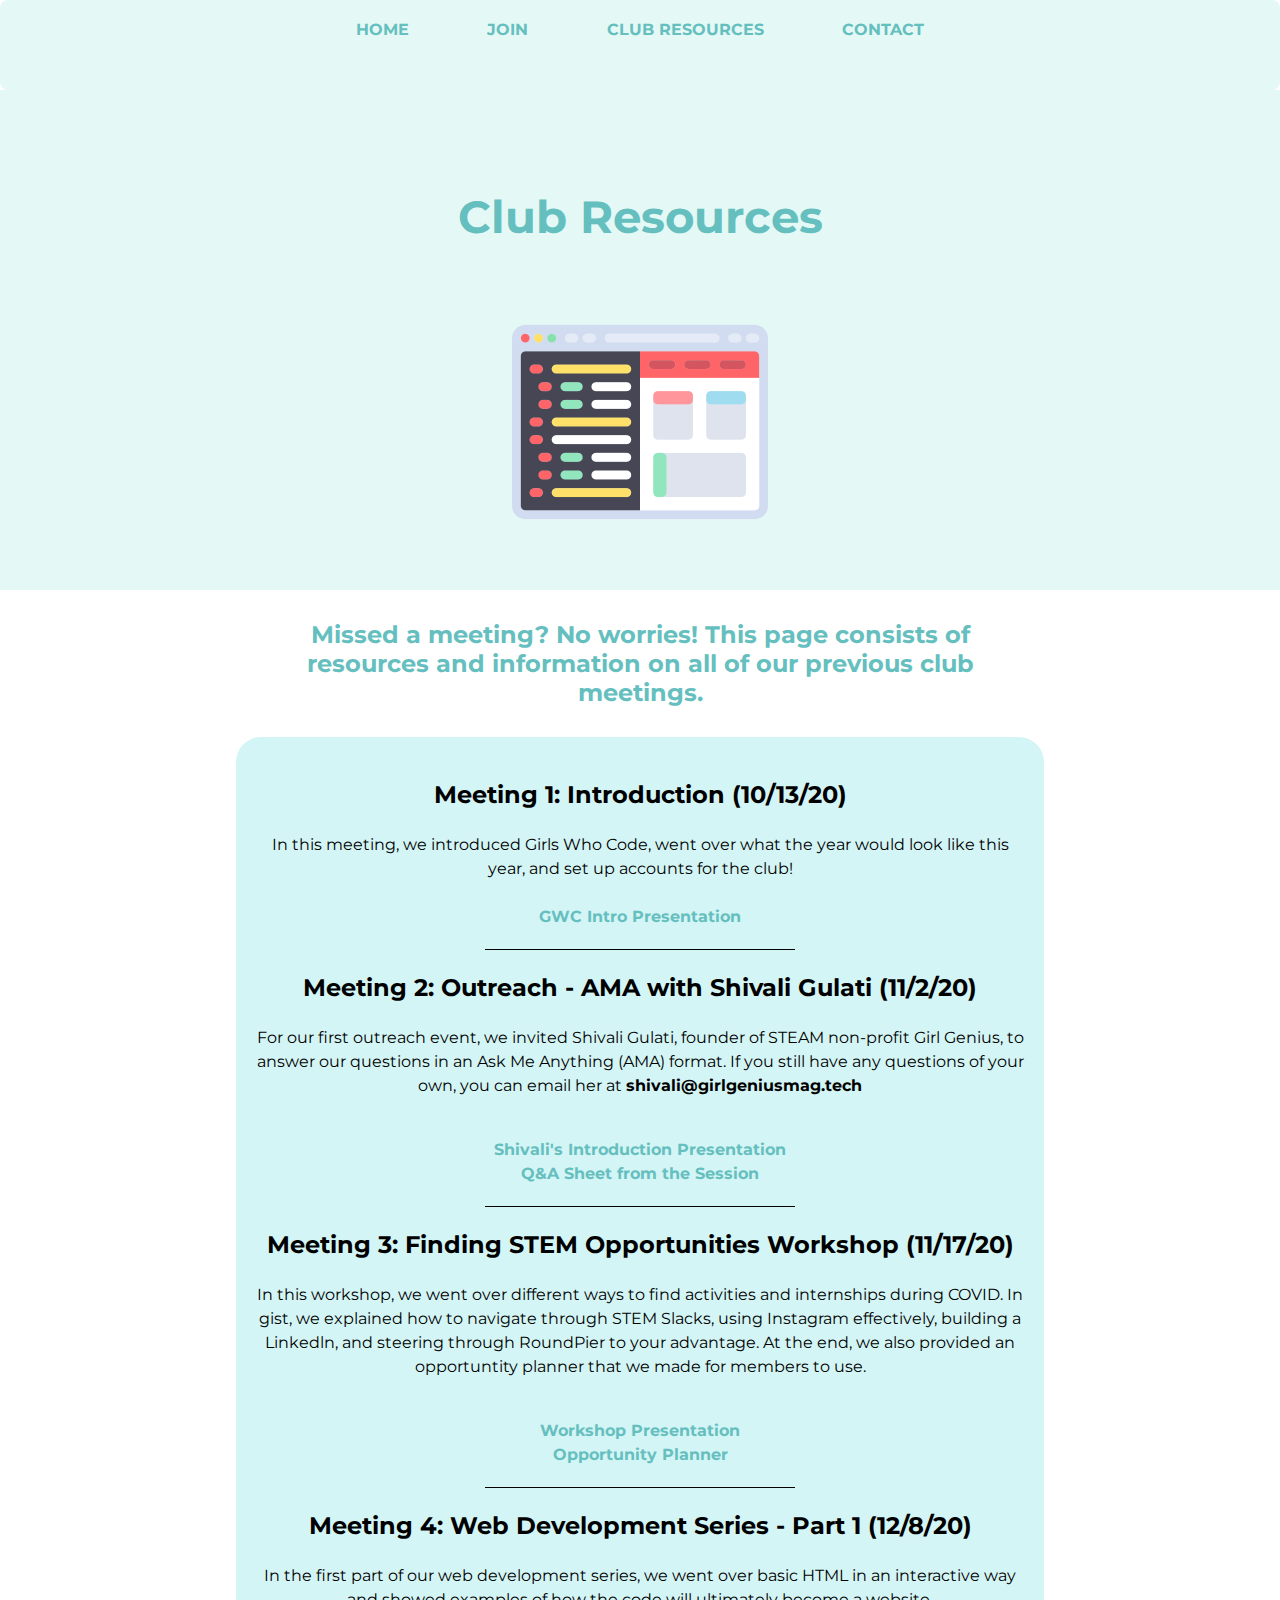
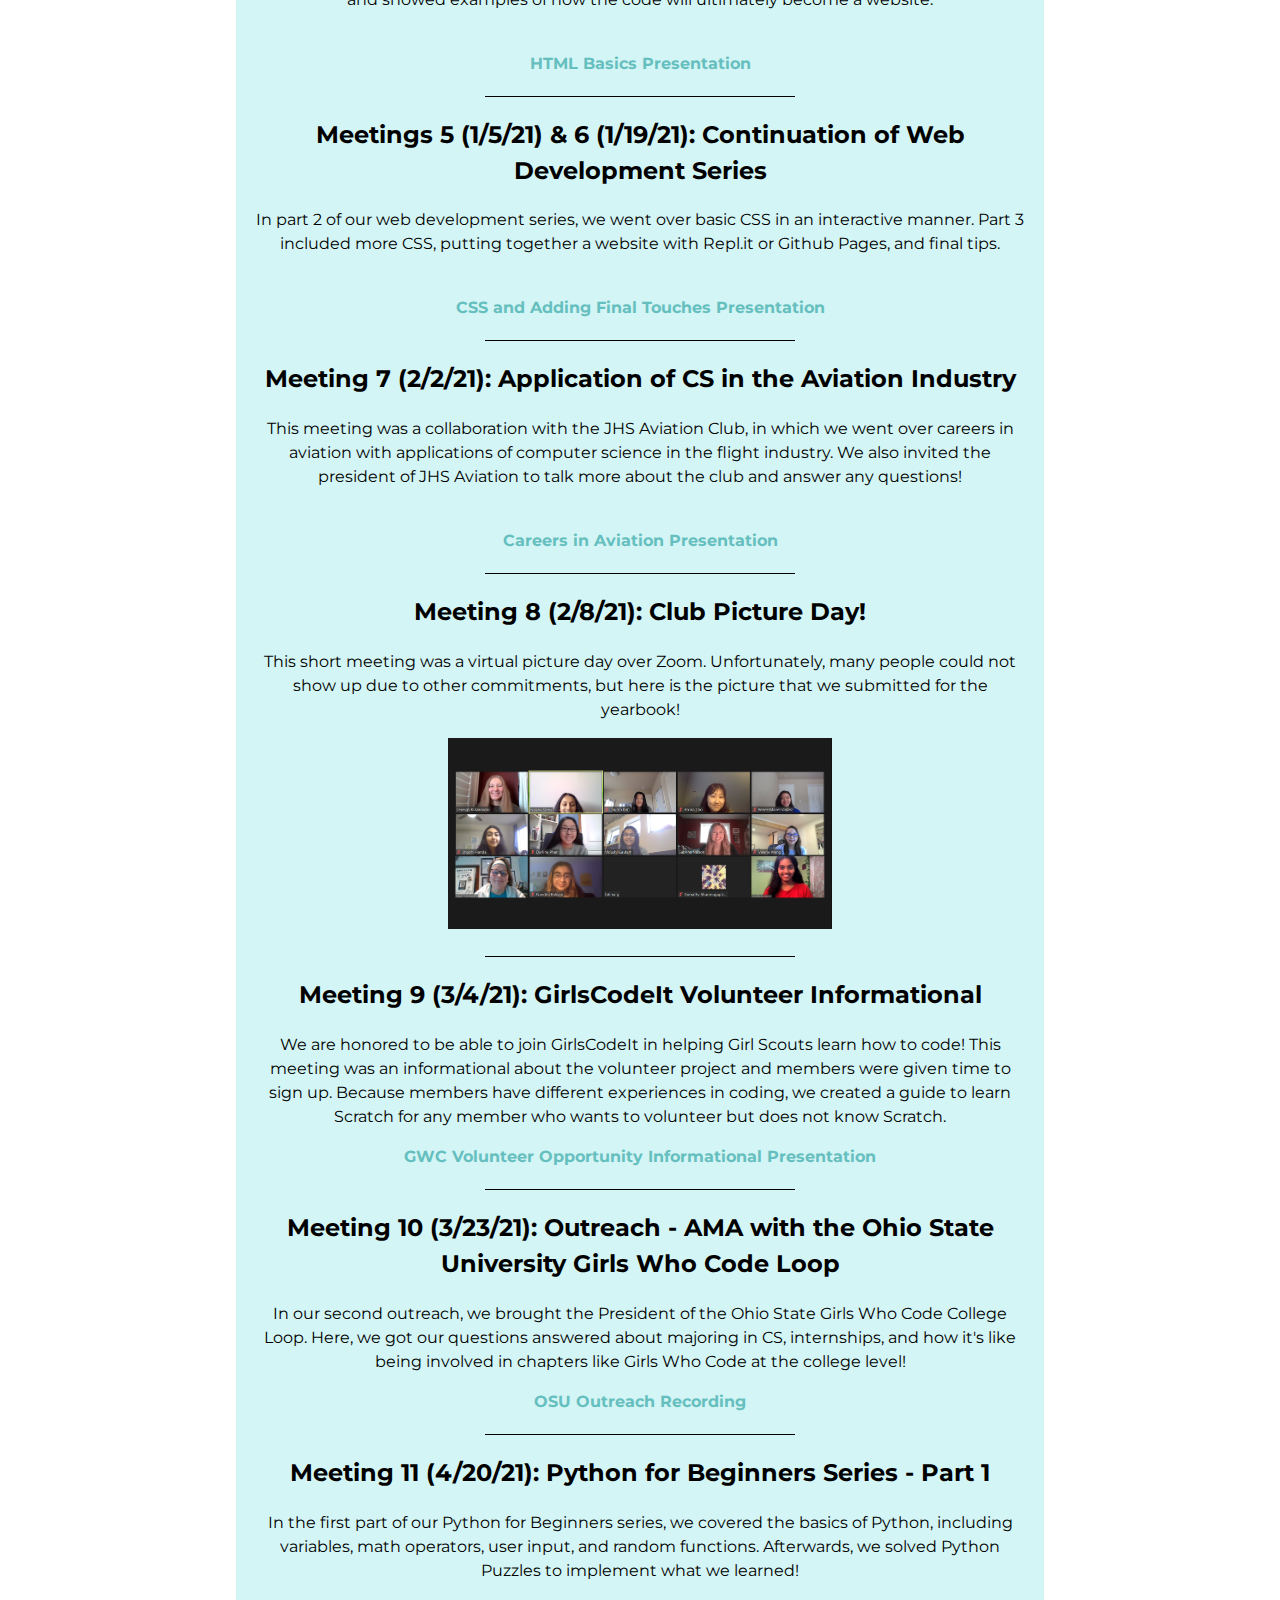
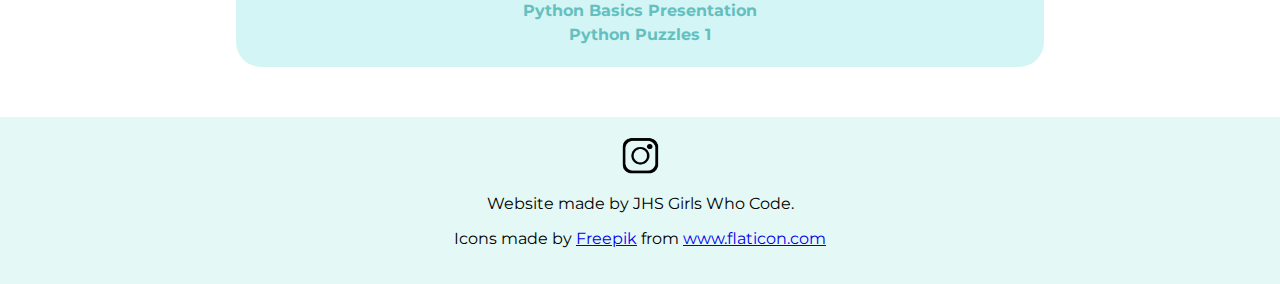
<file: clubresources.html>
<!DOCTYPE html>
<html>

<head>
	<meta charset="utf-8">
	<meta name="viewport" content="width=device-width">
	<title>Club Resources</title>
	<link href="style.css" rel="stylesheet" type="text/css" />
  <link rel="preconnect" href="https://fonts.gstatic.com">
	<link href="https://fonts.googleapis.com/css2?family=Montserrat:wght@200&family=Prompt:wght@300&display=swap" rel="stylesheet">
  <link rel="icon" href="favicon[1].ico">
</head>

<body>
  <nav>
    <a href="index.html">HOME</a>
    <a href="join.html">JOIN</a>
    <a href="clubresources.html">CLUB RESOURCES</a>
    <a href="contact.html">CONTACT</a>
  </nav>
  
  <div class = "top-container">
    <h1>Club Resources</h1>
    <img class = "icon-pic" src="images/coding.png" alt="">

  </div>

  <div class = "middle-container">
    <h2 style = "width: 60%; margin: 30px auto 30px auto; color: #66BFBF;">Missed a meeting? No worries! This page consists of resources and information on all of our previous club meetings.</h2>

    <div class = "box">
      <h2>Meeting 1: Introduction (10/13/20)</h2>
      <p>In this meeting, we introduced Girls Who Code, went over what the year would look like this year, and set up accounts for the club! 
      <br>
      <br>
      <a href="https://docs.google.com/presentation/d/1H9Np21LEBeQzzxySCvDigWTUQ5o4ioiRAQFD0uy9mQ8/edit?usp=sharing">GWC Intro Presentation</a> 
      </p>

      <hr>
      <h2>Meeting 2: Outreach - AMA with Shivali Gulati (11/2/20)</h2>
      <p>For our first outreach event, we invited Shivali Gulati, founder of STEAM non-profit Girl Genius, to answer our questions in an Ask Me Anything (AMA) format. If you still have any questions of your own, you can email her at <strong>shivali@girlgeniusmag.tech</strong></p>
      <br>
      <a href="https://docs.google.com/presentation/d/1kTohAKGfyO2hfjvRtJFIlhU4X0eFlCQPRueZw0z7Fq4/edit?usp=sharing">Shivali's Introduction Presentation</a>
      <br>
      <a href="https://docs.google.com/document/d/1unqLly-kD75c9b1YXoH0d9Nnc-b3O20FktjY-HuSdT4/edit?usp=sharing">Q&A Sheet from the Session</a>
      <hr>

      <h2>Meeting 3: Finding STEM Opportunities Workshop (11/17/20)</h2>
      <p>In this workshop, we went over different ways to find activities and internships during COVID. In gist, we explained how to navigate through STEM Slacks, using Instagram effectively, building a Linkedln, and steering through RoundPier to your advantage. At the end, we also provided an opportuntity planner that we made for members to use.</p>
      <br>
      <a href="https://docs.google.com/presentation/d/1U6tuIXLrRJVlH7rPzRrlZTgwakM_pkVC1aMHGOLLxdM/edit?usp=sharing">Workshop Presentation</a>
      <br>
      <a href="https://docs.google.com/document/d/1u6LXV4_1GJ4nRhSGc5wMoVoXPZeMszN4-hO7BZzkRi8/edit?usp=sharing">Opportunity Planner</a>

      <hr>

      <h2>Meeting 4: Web Development Series - Part 1 (12/8/20)</h2>
      <p>In the first part of our web development series, we went over basic HTML in an interactive way and showed examples of how the code will ultimately become a website.</p>
      <br>
      <a href="https://www.teaching-materials.org/htmlcss-1day/html-basics/slides#slide1">HTML Basics Presentation</a>

      <hr>

      <h2>Meetings 5 (1/5/21) & 6 (1/19/21): Continuation of Web Development Series</h2>
      <p>In part 2 of our web development series, we went over basic CSS in an interactive manner. Part 3 included more CSS, putting together a website with Repl.it or Github Pages, and final tips.</p>
      <br>
      <a href="https://docs.google.com/presentation/d/1upazcR611UVXbmFRjTZGykWf_owL37-IXywiCCzpntY/edit?usp=sharing">CSS and Adding Final Touches Presentation</a>

      <hr>

      <h2>Meeting 7 (2/2/21): Application of CS in the Aviation Industry</h2>
      <p>This meeting was a collaboration with the JHS Aviation Club, in which we went over careers in aviation with applications of computer science in the flight industry. We also invited the president of JHS Aviation to talk more about the club and answer any questions!</p>
      <br>
      <a href="https://drive.google.com/file/d/1GGUmCKNf14JmL5DUHtMYGGnS2-bPcL0Q/view?usp=sharing">Careers in Aviation Presentation</a>

      <hr>

      <h2>Meeting 8 (2/8/21): Club Picture Day!</h2>
      <p>This short meeting was a virtual picture day over Zoom. Unfortunately, many people could not show up due to other commitments, but here is the picture that we submitted for the yearbook!</p>
      <img src="images/clubpic.png" alt="club pic" style = "width: 50%;">

      <hr>
      <h2>Meeting 9 (3/4/21): GirlsCodeIt Volunteer Informational</h2>
      <p>We are honored to be able to join GirlsCodeIt in helping Girl Scouts learn how to code! This meeting was an informational about the volunteer project and members were given time to sign up. Because members have different experiences in coding, we created a guide to learn Scratch for any member who wants to volunteer but does not know Scratch.</p>
      <a href="https://docs.google.com/presentation/d/139b0ovkk_eZ7iyLa1BDlRLfeWfV2rnUXQ4EQduwgkGM/edit?usp=sharing">GWC Volunteer Opportunity Informational Presentation</a>

      <hr>
      <h2>Meeting 10 (3/23/21): Outreach - AMA with the Ohio State University Girls Who Code Loop</h2>
      <p>In our second outreach, we brought the President of the Ohio State Girls Who Code College Loop. Here, we got our questions answered about majoring in CS, internships, and how it's like being involved in chapters like Girls Who Code at the college level!</p>
      <a href="">OSU Outreach Recording</a>

      <hr>
      <h2>Meeting 11 (4/20/21): Python for Beginners Series - Part 1</h2>
      <p>In the first part of our Python for Beginners series, we covered the basics of Python, including variables, math operators, user input, and random functions. Afterwards, we solved Python Puzzles to implement what we learned!</p>
      <a href="">Python Basics Presentation</a><br>
      <a href="https://docs.google.com/presentation/d/1xKTwv6j3cC-GtK-c66xTAkkELEjrK1HXPN0TUL4d7R0/edit?usp=sharing">Python Puzzles 1</a>

    </div>
  </div>

   <div class = "bottom">
    <a href="https://www.instagram.com/jhsgirlswhocode/"><img class = "insta" src="images/insta.png" alt="insta-icon"></a>
    <p>Website made by JHS Girls Who Code.</p>
    <p>Icons made by <a href="https://www.flaticon.com/authors/freepik" title="Freepik">Freepik</a> from <a href="https://www.flaticon.com/" title="Flaticon">www.flaticon.com</a></p>
  </div>
</body>
</html>
</file>
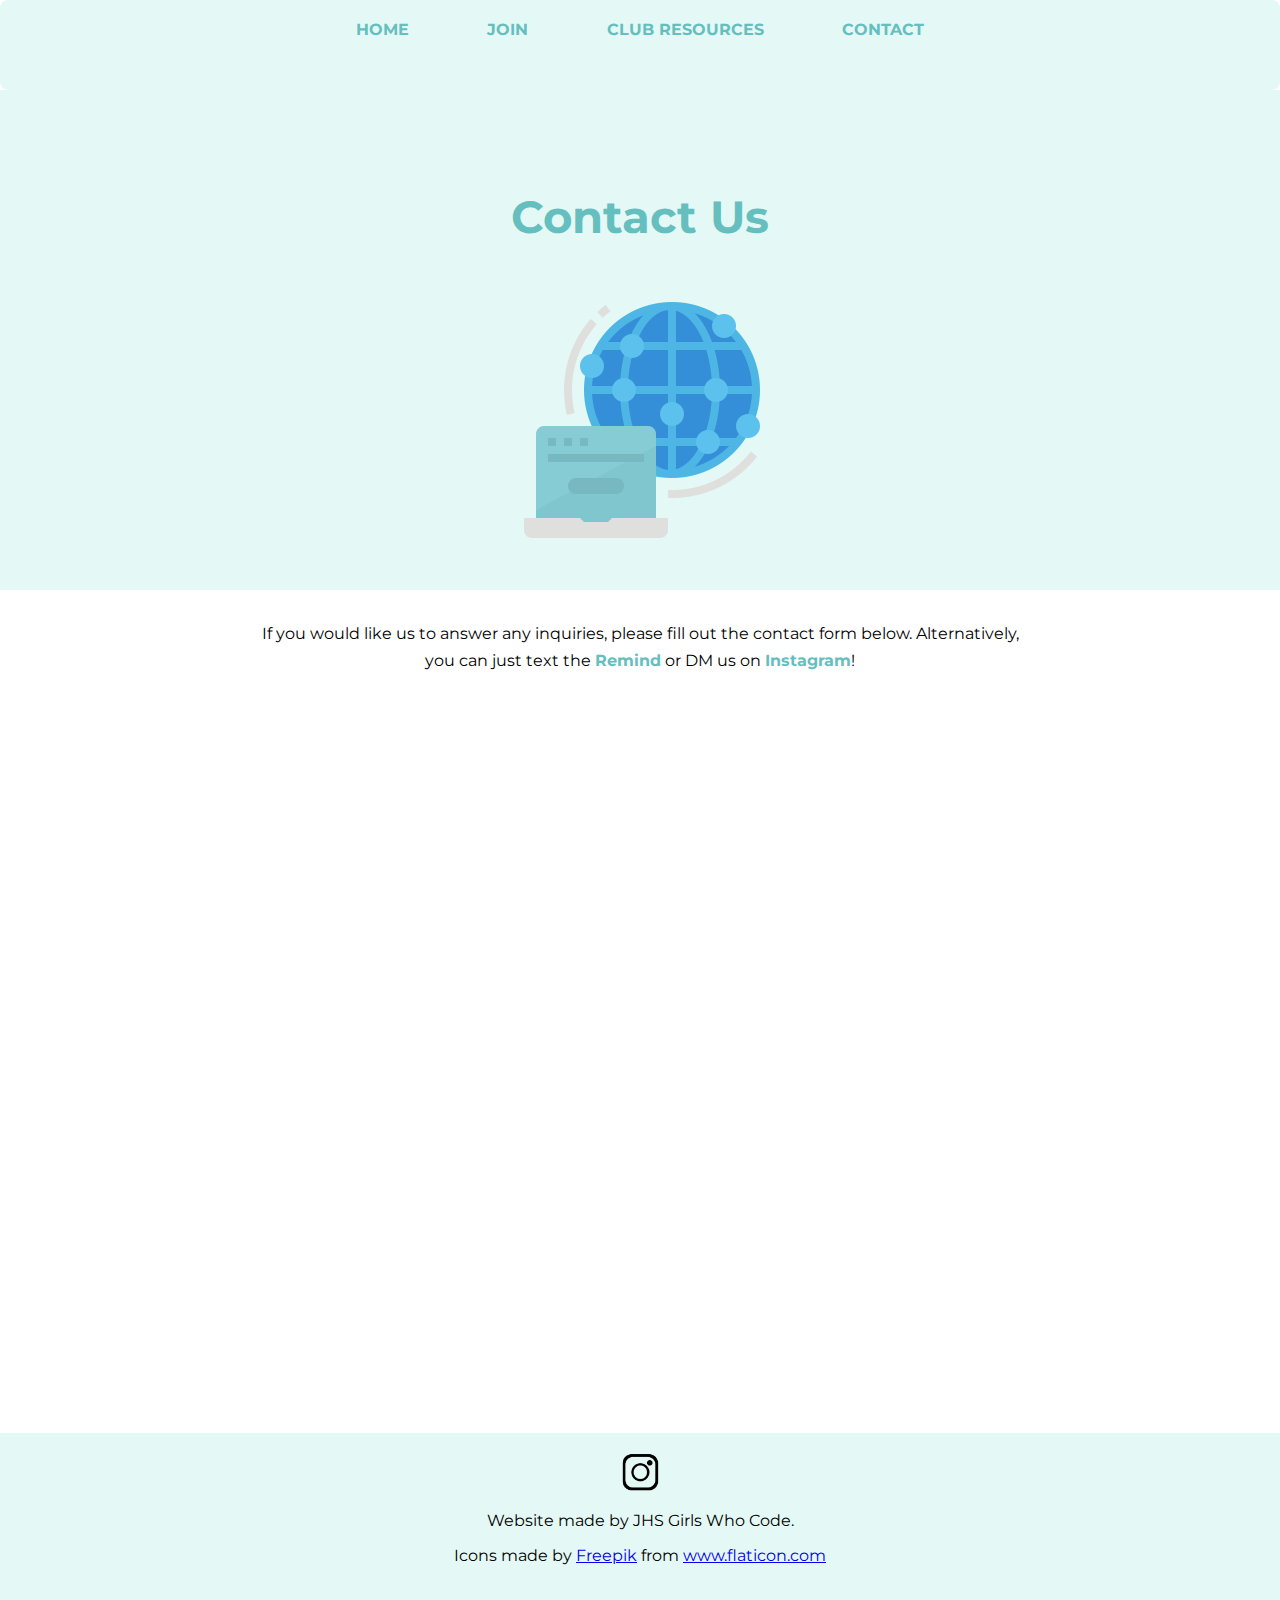
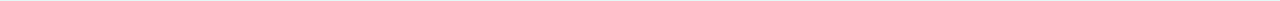
<file: contact.html>
<!DOCTYPE html>
<html>

<head>
	<meta charset="utf-8">
	<meta name="viewport" content="width=device-width">
	<title>Contact Us</title>
	<link href="style.css" rel="stylesheet" type="text/css" />
  <link rel="preconnect" href="https://fonts.gstatic.com">
	<link href="https://fonts.googleapis.com/css2?family=Montserrat:wght@200&family=Prompt:wght@300&display=swap" rel="stylesheet">
	<link rel="icon" href="favicon[1].ico">
</head>

<body>
  <nav>
    <a href="index.html">HOME</a>
    <a href="join.html">JOIN</a>
    <a href="clubresources.html">CLUB RESOURCES</a>
    <a href="contact.html">CONTACT</a>
  </nav>

  <div class = "top-container">
    <h1>Contact Us</h1>
    <img class = "icon-pic" src="images/internet-connection.png" alt="contact">
  </div>

  <div class = "middle-container">
    <p id = "contact-message">If you would like us to answer any inquiries, please fill out the contact form below. Alternatively, you can just text the <a href="https://jhs11.github.io/JacksonGWC/join.html#Remind">Remind</a> or DM us on <a href="https://www.instagram.com/jhsgirlswhocode/">Instagram</a>!</p>
    <iframe style = "width: 70%;" src="https://docs.google.com/forms/d/e/1FAIpQLScqBdsHbY0jY9HTeVDCX1QcyaTY8bEctPu6r-IvjkqsEPtBvw/viewform?embedded=true" width="640" height="725" frameborder="0" marginheight="0" marginwidth="0">Loading…</iframe>
  </div>

  <div class = "bottom">
    <a href="https://www.instagram.com/jhsgirlswhocode/"><img class = "insta" src="images/insta.png" alt="insta-icon"></a>
    <p>Website made by JHS Girls Who Code.</p>
    <p>Icons made by <a href="https://www.flaticon.com/authors/freepik" title="Freepik">Freepik</a> from <a href="https://www.flaticon.com/" title="Flaticon">www.flaticon.com</a></p>
  </div>
</body>
</html>
</file>
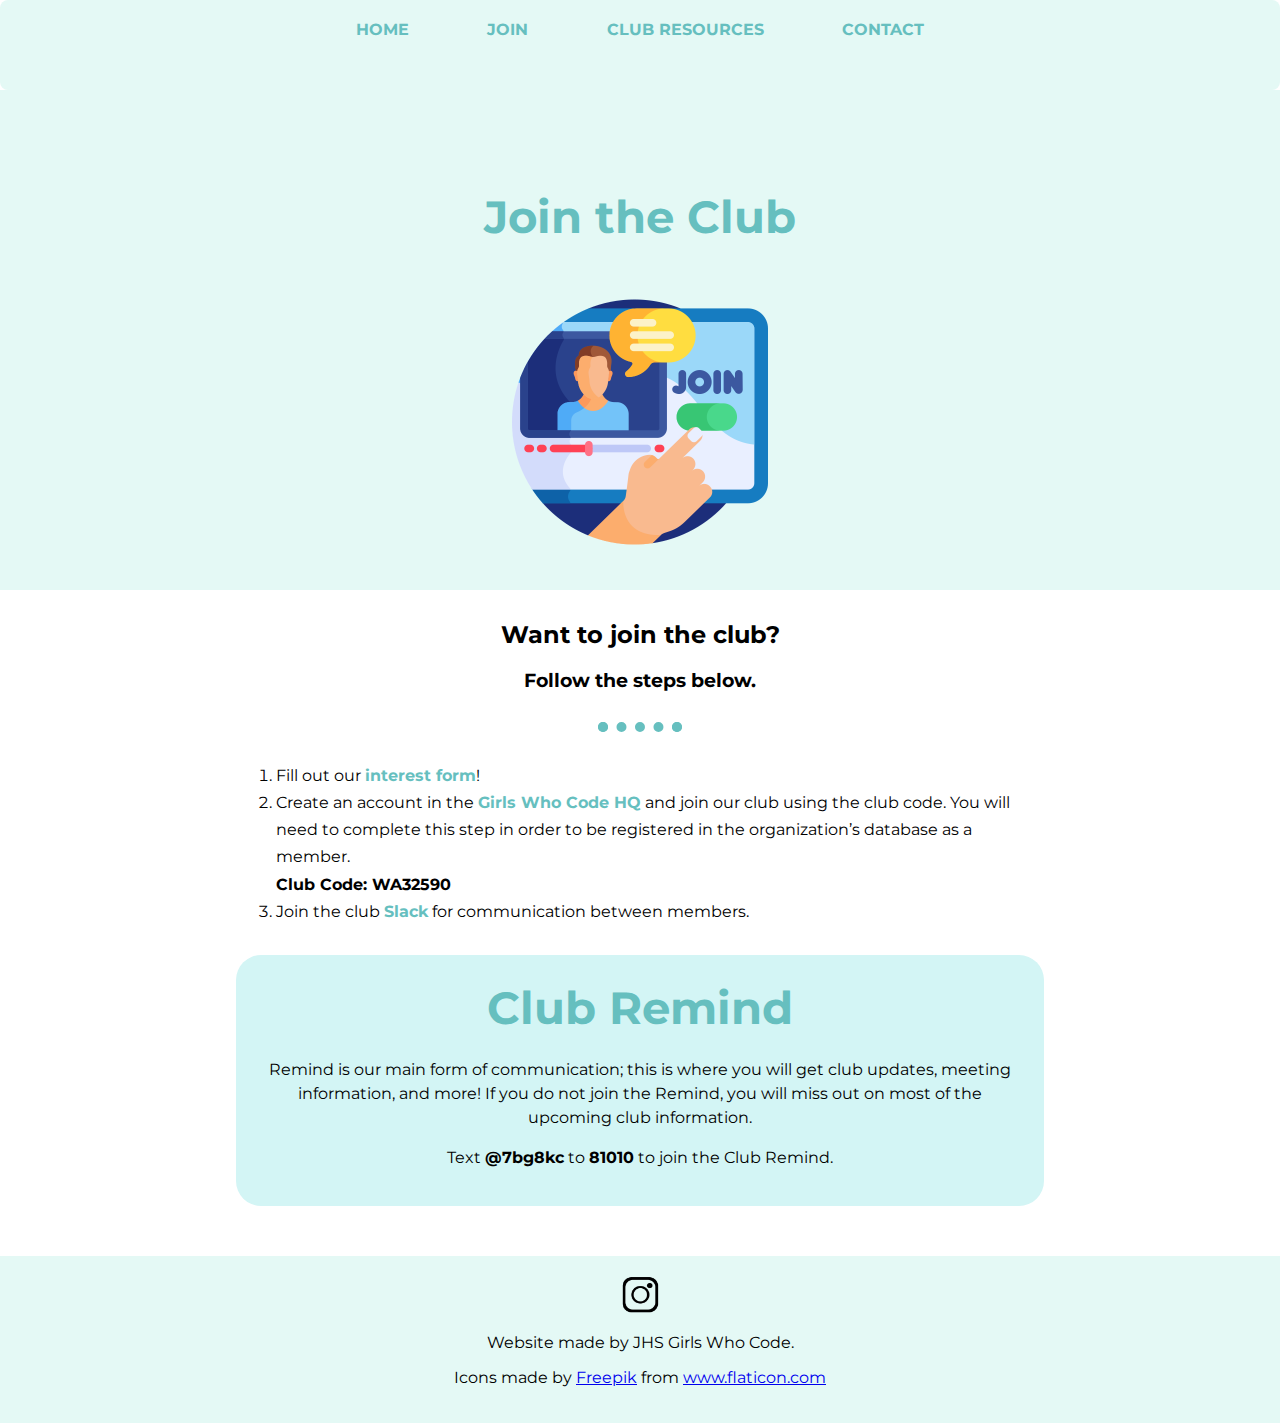
<file: join.html>
<!DOCTYPE html>
<html>

<head>
	<meta charset="utf-8">
	<meta name="viewport" content="width=device-width">
	<title>Join Our Club</title>
	<link href="style.css" rel="stylesheet" type="text/css" />
  <link rel="preconnect" href="https://fonts.gstatic.com">
	<link href="https://fonts.googleapis.com/css2?family=Montserrat:wght@200&family=Prompt:wght@300&display=swap" rel="stylesheet">
	<link rel="icon" href="favicon[1].ico">
</head>

<body>
  <nav>
    <a href="index.html">HOME</a>
    <a href="join.html">JOIN</a>
    <a href="clubresources.html">CLUB RESOURCES</a>
    <a href="contact.html">CONTACT</a>
  </nav>

  <div class = "top-container">
    <h1>Join the Club</h1>
    <img class = "icon-pic" src="images/join.png" alt="join">

  </div>

  <div class = "middle-container">
    <h2 style = "margin-top: 30px; font-weight: bolder;">Want to join the club?</h2>
    <h3 style = "margin-bottom: 30px;">Follow the steps below.</h3>
    <hr>
    <ol class = "list">
      <li>Fill out our <a href="https://forms.gle/1hbipQPnb23estg66">interest form</a>!</li>
      <li>Create an account in the <a href="https://hq.girlswhocode.com/login">Girls Who Code HQ</a> and join our club using the club code. You will need to complete this step in order to be registered in the organization’s database as a member. <strong>
      <br>
      Club Code: WA32590</strong></li>      
      <li>Join the club <a href="https://join.slack.com/t/newworkspace-tjx5515/shared_invite/zt-i4vm2wgi-pNJBI8O6hxHIgEGMXxW_8A">Slack</a> for communication between members.</li> 
      
    </ol>

    <div id = "Remind" class = "box">
      <h1 style = "margin: auto;">Club Remind</h1>
      <p>Remind is our main form of communication; this is where you will get club updates, meeting information, and more! If you do not join the Remind, you will miss out on most of the upcoming club information.</p>
      <p>Text <strong>@7bg8kc</strong> to <strong>81010</strong> to join the Club Remind.</p>
    </div>

    <div class = "bottom">
      <a href="https://www.instagram.com/jhsgirlswhocode/"><img class = "insta" src="images/insta.png" alt="insta-icon"></a>
      <p>Website made by JHS Girls Who Code.</p>
      <p>Icons made by <a href="https://www.flaticon.com/authors/freepik" title="Freepik">Freepik</a> from <a href="https://www.flaticon.com/" title="Flaticon">www.flaticon.com</a></p>
    </div>
  </div>
</body>
</html>
</file>
<file: style.css>
body{
  margin: 0;
  text-align: center;
  font-family: 'Montserrat', sans-serif;
}
.top-container{
  background-color: #E4F9F5;
  position: relative;
  padding-top: 50px;
  height: 450px;
  margin: 0;
}

h1{
  color: #66BFBF;
  font-size: 280%;
  font-weight: bolder;
  margin: 50px auto 50px auto;

}

.home{
  position: absolute;
  top: 15px;
  left: 10%;
  width: 5%;
  height: auto;
}

nav{
  margin: 0;
  padding: 20px;
  background-color: #E4F9F5;
  border-radius: 8px;
  height: 50px;

}

nav a{
  text-decoration: none;
  margin: 3%;
  position: relative;
  left: auto;
  color: #66BFBF;
  font-weight: bold;
}

nav a:hover{
  border-bottom: 3px solid #4e9191;
  color: #4e9191;
}

.main-pic{
  width: 80%;
  display: block;
  margin: auto;
  position: absolute;
  bottom: 1px;
  left: 10%;
}

.middle-container{
  margin: 0;
}

.inner{
  margin: 100px auto 150px auto;
  text-align: left;
  line-height: 1.7;
  width: 60%;
}

.bottom{
  background-color: #E4F9F5;
  padding: 20px;
}

.insta{
  width: 3%;
  border: none;
}

.top-pic{
  width: 40%;
  float: left;
  position: relative;
  margin-right: 30px;
}


.bottom-pic{
  width: 40%;
  float: right;
  position: relative;
  margin-left: 30px;
}

hr{
  border: 10px dotted;
  border-top: none;
  width: 5%;
  color: #66BFBF;
}

.btn{
  -webkit-border-radius: 28;
  -moz-border-radius: 28;
  border-radius: 28px;
  font-family: 'Montserrat', sans-serif;
  font-weight: bolder;
  color: #ffffff;
  font-size: auto;
  background: #66BFBF;
  padding: 10px 20px 10px 20px;
  border: solid #12b5ad 2px;
  text-decoration: none;
}

.btn:hover {
  background: #4e9191;
  text-decoration: none;
}

.topcontain-heading{
  font-size: 0.8rem;
}

#contact-message{
  margin: 30px auto 30px auto;
  line-height: 1.7;
  width: 60%;

}
.icon-pic{
  width: 20%;
  display: block;
  margin: auto;
}

.list{
  width: 60%;
  margin: 30px auto 30px auto;
  line-height: 1.7;
  text-align: left;

}

.list a{
  text-decoration: none;
  font-weight: bolder;
  color: #66BFBF;
}

.list a:hover{
  border-bottom: 3px solid #4e9191;
  color: #4e9191;
}

.box{
  background-color: #d3f5f5;
  padding: 20px;
  margin: 20px auto 50px auto;
  width: 60%;
  border-radius: 25px;
  line-height: 1.5;
}

.box hr{
  width: 40%;
  border: 1px solid black;
  border-top: none;
  margin: 20px auto 20px auto;
}

.box a{
  text-decoration: none;
  font-weight: bolder;
  color: #66BFBF;
}

.box a:hover{
  border-bottom: 3px solid #4e9191;
  color: #4e9191;
}

#contact-message a{
  text-decoration: none;
  font-weight: bolder;
  color: #66BFBF;
}

#contact-message a:hover{
  border-bottom: 3px solid #4e9191;
  color: #4e9191;
}
</file>
